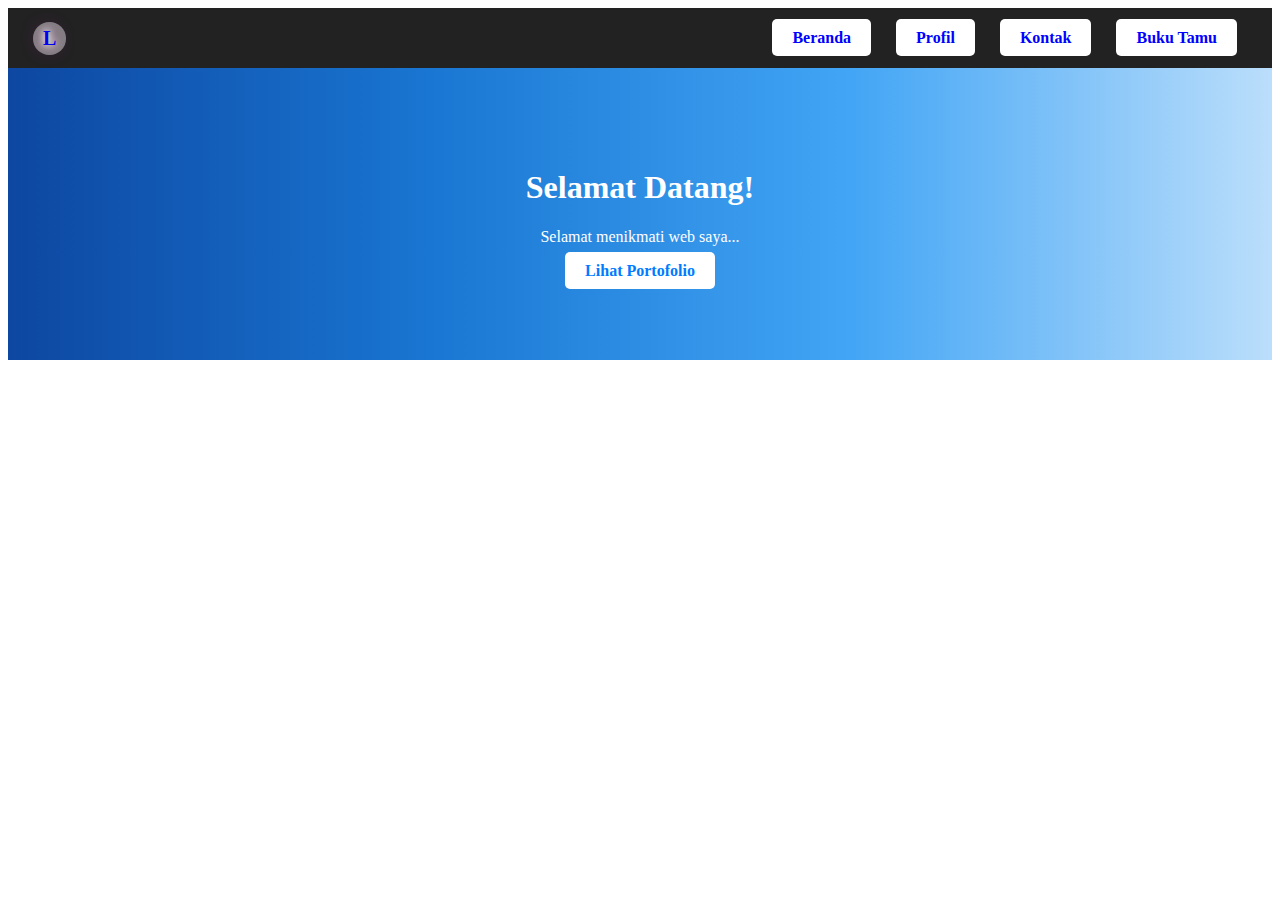
<file: index.html>
<html>
<head>
<title>Latihan Navbar</title>
		<link rel="stylesheet" href="style.css">
</head>
<body>
	<nav class="navbar">
	<div class="logo"><a href="#">
	L
	</a>
	</div>
		<ul class="nav-links">
			<li><a class="link-hero" href="#">Beranda</a></li>
			<li><a class="link-hero" href="file:///C:/Users/Naufal%20Arrasyid/OneDrive/Dokumen/html/challange/profil.html">Profil</a></li>
			<li><a class="link-hero" href="#">Kontak</a></li>
			<li><a class="link-hero" href="file:///C:/Users/Naufal%20Arrasyid/OneDrive/Dokumen/html/challange/guest.html">Buku Tamu</a></li>
		
		</ul>
	</nav>

		
		<section id="content">
			<h1>Selamat Datang!</h1>
			<p>
			Selamat menikmati web saya...
			</p>
			<a class="link-hero" href="#">Lihat Portofolio</a>
</body>
</html>
</file>
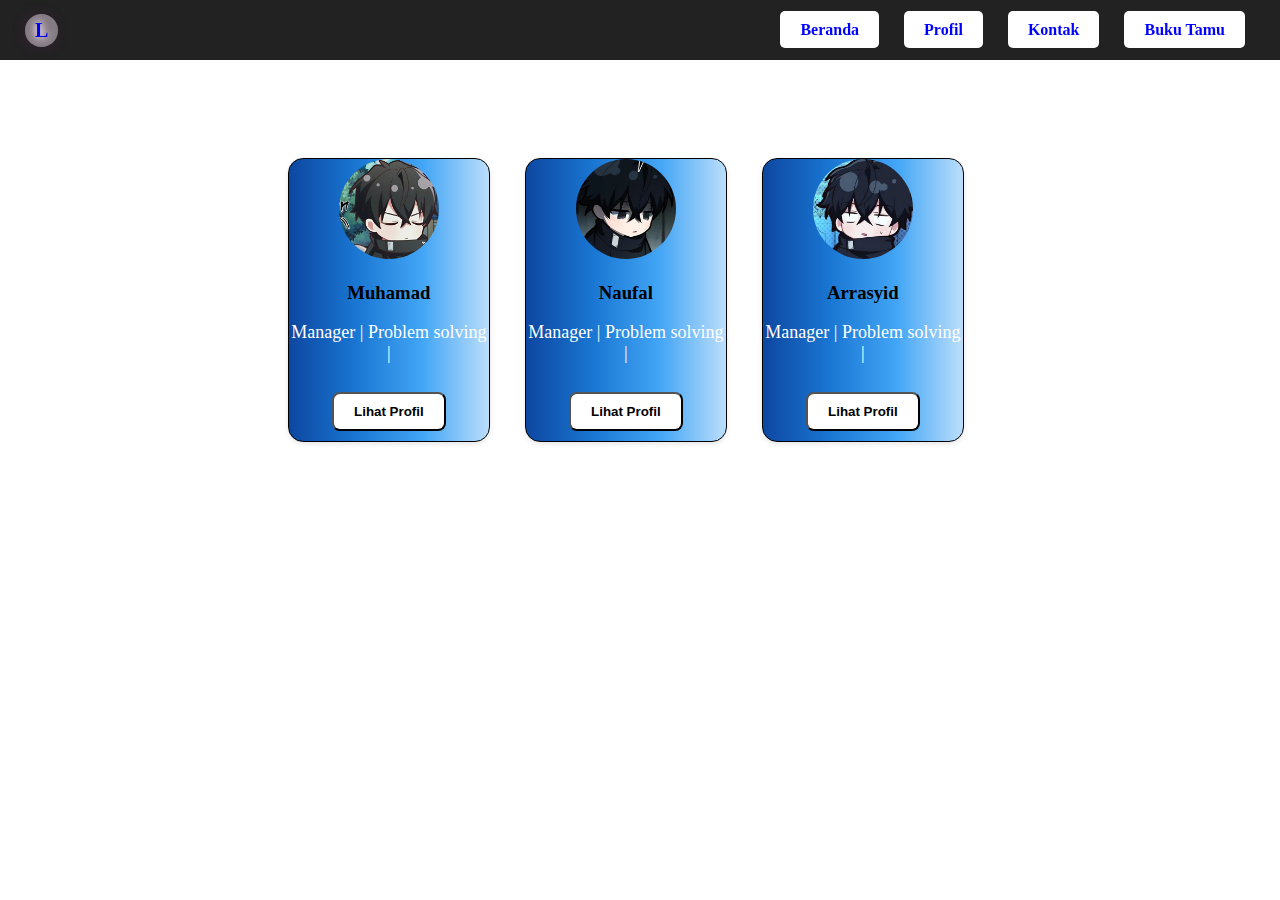
<file: guest.html>
<!DOCTYPE html>
<html lang="en">
<head>
    <meta charset="UTF-8">
    <meta name="viewport" content="width=device-width, initial-scale=1.0">
    <title>about guest</title>
	<style>
			.navbar{
			
			position:fixed;
			top:0;
			width:100%;
			height:60px;
			background:#222;
			color:white;
			display:flex;
			align-items:center;
			padding:0 25px;
			box-sizing:border-box;
			z-index:1000;
			justify-content:center;
			}
			
			.nav-links{
			list-style:none;
			display:flex;
			gap:25px;
			margin-right:10px;
			}

			.nav-links li a{
			color:blue;
			text-decoration:none;
			font-size:16px;
			transition:0.3s;
			
			}
			
			#content{
			padding:80px 20px;
			
			
			}
			.logo{
			margin-right:auto;
			color:white;
			font-size:20px;
			font-weight:bold;
			text-shadow:0 0 7px #fff, 0 0 10px #fff,0 0 21px #ff00de;
			padding: 5px 10px;
			background:grey;
			border-radius:50%;
			}
			
			section{
				background: linear-gradient(to right, #0D47A1,#1976D2,#42A5F5,#BBDEFB);
				color:white;
				text-align:center;
				padding:60px 20px;
			}
			
			.link-hero{
				background-color:white;
				color:#007bff;
				padding: 10px 20px;
				text-decoration:none;
				font-weight:bold;
				border-radius:5px;
			}

			.link-hero:hover{
				background-color:#0056b3;
				color:white;
			}
			
			.logo a{
				text-decoration:none;
			}
		.card {
			width: 200px;
			border: 1px solid black;
			box-shadow: 0 2px 5px rgba(0, 0, 0, 0.1);
			background:linear-gradient(to right, #0D47A1,#1976D2,#42A5F5,#BBDEFB);
			overflow: hidden;
			margin: 5px;
			text-align: center;
			border-radius: 15px;
			margin-top: 150px;
		}
		
		.card-img {
			width: 100px;
			height: 100px;
			object-fit: cover;
			border-radius: 50%;
		}
		
		.card-title {
		font-size: 25px;
		color: black;
		}
		
		.card-subtitle {
		font-size: 18px;
		color: white;
		}
		
		.card-btn {
		  background-color: white;
		  color: black;
		  font-weight: bold;
		  padding: 10px 20px;
		  border-radius: 8px;
		  text-decoration: none;
		  transition: 0.3s;
		  margin: 10px;
		}
		
		.card-btn:hover {
			background-color: blue;
			color: white;
			transition: 0.3s ease-in-out;
		}
		
		.div-garis {
			border: 4px solid black;
			border-radius: 10px;
		}
		
		body {
		list-style: none;
		display: flex;
		gap: 25px;
		margin-right: end;
		justify-content: center;
			
		}

	</style>
</head>
<body>
	<nav class="navbar">
	<div class="logo"><a href="#">
	L
	</a>
	</div>
		<ul class="nav-links">
			<li><a class="link-hero" href="C:\Users\Naufal Arrasyid\OneDrive\Dokumen\html\challange\index.html">Beranda</a></li>
			<li><a class="link-hero" href="file:///C:/Users/Naufal%20Arrasyid/OneDrive/Dokumen/html/challange/profil.html">Profil</a></li>
			<li><a class="link-hero" href="#">Kontak</a></li>
			<li><a class="link-hero" href="#">Buku Tamu</a></li>
		
		</ul>
	</nav>
	<div class="card">
		<img src="assets/img/img3.jpg" class="card-img">
		<h3>Muhamad</h3>
		<p class="card-subtitle">Manager | Problem solving |  </p>
		<button class="card-btn">
			Lihat Profil
		</button>
	</div>	
		
	<div class="card">
		<img src="assets/img/img1.jpg" class="card-img">
		<h3> Naufal </h3>
		<p class="card-subtitle">Manager | Problem solving |  </p>
		<button class="card-btn">
			Lihat Profil
		</button>
	</div>	

	<div class="card" >
		<img src="assets/img/img2.jpg" class="card-img">
		<h3> Arrasyid</h3>
		<p class="card-subtitle">Manager | Problem solving |  </p>
		<button class="card-btn">
			Lihat Profil
		</button>		
		
	</div>	
	




</body>
</html>|
</file>
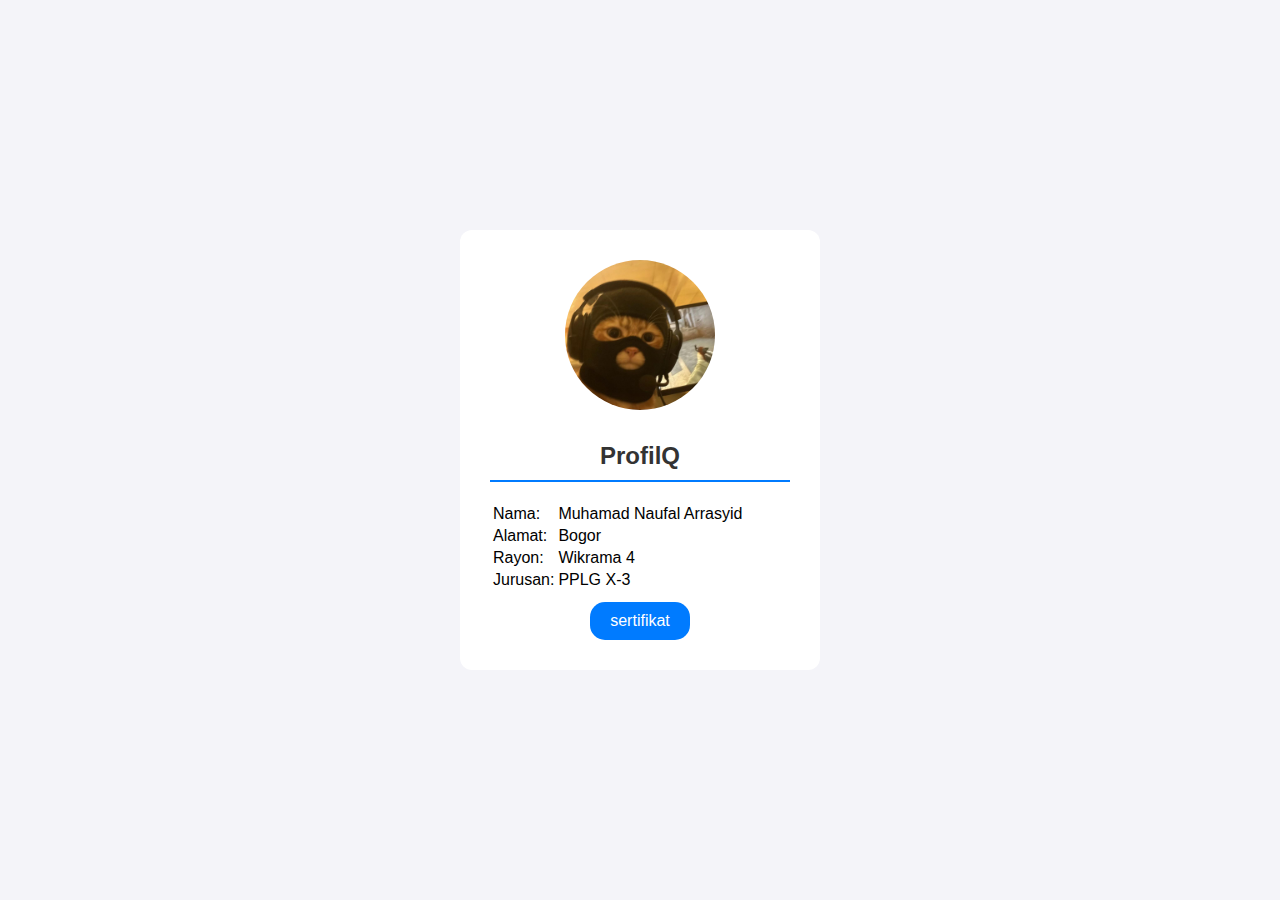
<file: profil.html>
<html>
<head>
<title>ProfilQ</title>
<style>
.profile-container {
background-color: #ffffff;
padding: 30px;
border-radius: 12px;
box-shadow: 0 4px 15px rgba (0, 0, 0, 0.1);
width: 300px;
text-alight: left;
}

body{
justify-content: center;
display: flex;
font-family: 'Arial';
background-color: #f4f4f9;
align-items: center;
margin: 0;
}

h4{
color: #333;
text-alight: center;
border-bottom: 2px solid #007bff;
margin-bottom: 20px;
font-size: 1.5em;
padding-bottom: 10px;
}

#info-label {
width: 100px;
display: inline-block;
font-weight: bold;
}

a {
display: inline-block;
background-color: #007bff;
Color: white;
padding: 10px 20px;
border-radius: 15px;
margin-top: 10px;
text-decoration: none;
}

a:hover {
background-color: #0056b3
}

img{
width: 150px;
height: 150px;
border-radius: 50%;
object-fit: cover;
display: block;
}


</style>

</head>
<body>

<div class="profile-container">
<center>
<img src="assets/img/img4.jpg">
</center>
	<h4><center>ProfilQ</center></h4>
	
<table>
	<tr>
		<td>Nama:</td>
		<td>Muhamad Naufal Arrasyid</td>
	</tr>
	<tr>
		<td>Alamat:</td>
		<td>Bogor</td>
	</tr>
	<tr>
		<td>Rayon:</td>
		<td>Wikrama 4</td>
	</tr>
	<tr>
		<td>Jurusan:</td>
		<td>PPLG X-3</td>
	</tr>	
</table>	
	<center><a href="#">sertifikat</a></center>
</body>
</html>
</file>
<file: style.css>
.navbar{
	
	position:flex;
	top:0;
	width:100%;
	height:60px;
	background:#222;
	color:white;
	display:flex;
	align-items:center;
	padding:0 25px;
	box-sizing:border-box;
	z-index:1000;
	justify-content:center;
	}
	
	.nav-links{
	list-style:none;
	display:flex;
	gap:25px;
	margin-right:10px;
	}

	.nav-links li a{
	color:blue;
	text-decoration:none;
	font-size:16px;
	transition:0.3s;
	
	}
	
	#content{
	padding:80px 20px;
	
	
	}
	.logo{
	margin-right:auto;
	color:white;
	font-size:20px;
	font-weight:bold;
	text-shadow:0 0 7px #fff, 0 0 10px #fff,0 0 21px #ff00de;
	padding: 5px 10px;
	background:grey;
	border-radius:50%;
	}
	
	section{
		background: linear-gradient(to right, #0D47A1,#1976D2,#42A5F5,#BBDEFB);
		color:white;
		text-align:center;
		padding:60px 20px;
	}
	
	.link-hero{
		background-color:white;
		color:#007bff;
		padding: 10px 20px;
		text-decoration:none;
		font-weight:bold;
		border-radius:5px;
	}

	.link-hero:hover{
		background-color:#0056b3;
		color:white;
	}
	
	.logo a{
		text-decoration:none;
	}
</file>
